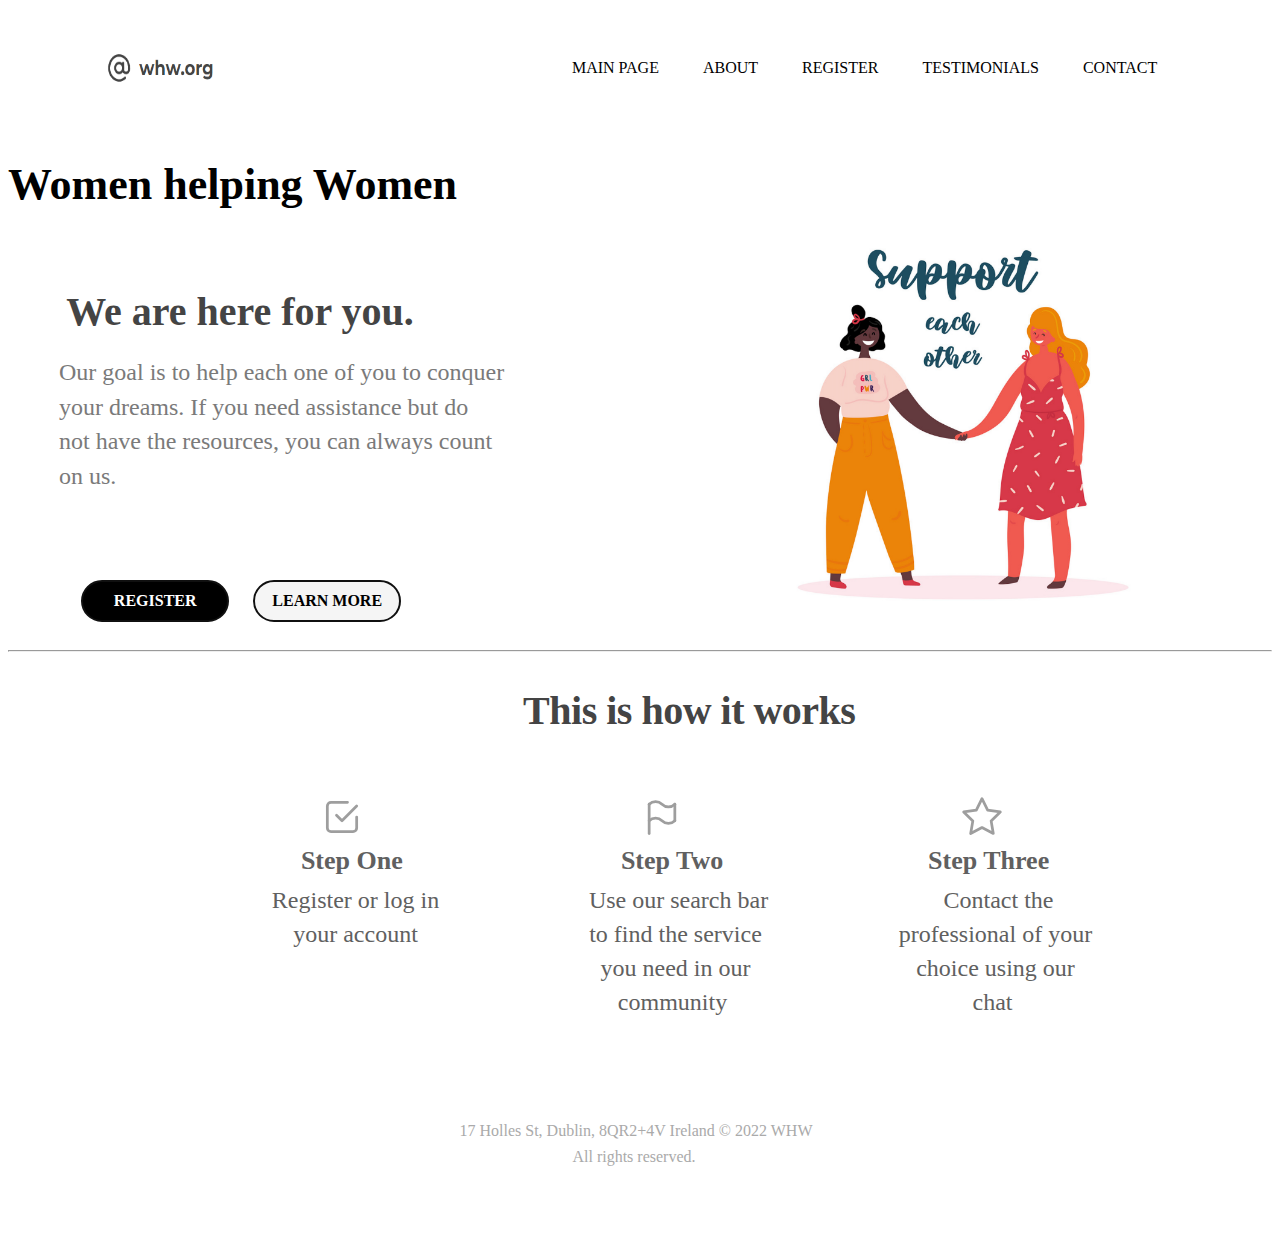
<file: index.html>
<!DOCTYPE html>
<html lang="en">
<head>
    <link rel="stylesheet" href="styles.css">
    <meta charset="UTF-8">
    <meta http-equiv="X-UA-Compatible" content="IE=edge">
    <meta name="viewport" content="width=device-width, initial-scale=1.0">
    <title>Women helping Women</title>
</head>
<body>
    <div id="AboutRegisterTestimonialsContact">
        <nav class="navbar">
            <img src="img/logo.png " class="logo">
            <ul>
           <li><a href="index.html" class="nav"> Main Page</a></li>
           <li><a href="index2.html" class="nav"> About </a></li>
           <li><a href="#" class="nav"> Register </a></li>
           <li><a href="#" class="nav"> Testimonials </a></li>
           <li><a href="#" class="nav"> Contact </a></li>
            <ul></ul>
        </nav>
        </div>
    <header>
        <h1> Women helping Women</h1>
    </header>
    
    

        <section>
            <div class="content">
                 <h2 id=> We are here for you. </h2>
                     <p id=>Our goal is to help each one of you to conquer your dreams. If you need assistance but do<br>not have the resources, you can always count on us. </p>
            </div>
            <img src="img/mainpic.png" id="img1">

    <div>        
         <nav class="registerlearn">
            <button type="button"a href="#" id="register"><span></span> Register </button>
            <button type="button"a href="#" id="Learnmore"><span></span> Learn more </button>
        </nav>
    </div>
            </section>
   <hr>
    <main>
        <h2 class="h2again"> This is how it works </h2>
     <div class="parent">
        <section>
            <div>
            <h3 class="stepone"> Step One </h3>
            <p> <svg xmlns="http://www.w3.org/2000/svg" id="icon1" class="icon icon-tabler icon-tabler-checkbox" width="44" height="44" viewBox="0 0 24 24" stroke-width="1.5" stroke="#9e9e9e" fill="none" stroke-linecap="round" stroke-linejoin="round">
                <path stroke="none" d="M0 0h24v24H0z" fill="none"/>
                <polyline points="9 11 12 14 20 6" />
                <path d="M20 12v6a2 2 0 0 1 -2 2h-12a2 2 0 0 1 -2 -2v-12a2 2 0 0 1 2 -2h9" />
            </svg></p>
        
            <p class="registerlogin">Register or log in your account</p>    
        </div>
        </section>

        <section>
            <div>
            <h3 class="steptwo"> Step Two </h3>
            <p><svg xmlns="http://www.w3.org/2000/svg" id="icon2" class="icon icon-tabler icon-tabler-flag" width="44" height="44" viewBox="0 0 24 24" stroke-width="1.5" stroke="#9e9e9e" fill="none" stroke-linecap="round" stroke-linejoin="round">
                <path stroke="none" d="M0 0h24v24H0z" fill="none"/>
                <line x1="5" y1="5" x2="5" y2="21" />
                <line x1="19" y1="5" x2="19" y2="14" />
                <path d="M5 5a5 5 0 0 1 7 0a5 5 0 0 0 7 0" />
                <path d="M5 14a5 5 0 0 1 7 0a5 5 0 0 0 7 0" />
            </svg></p>
           
            <p class="searchbarservice"> Use our search bar to find the service you need in our community </p>
       
        </div>
        </section>
        
        <section>
            <div>
            <h3 class="stepthree"> Step Three</h3>
            <p><svg xmlns="http://www.w3.org/2000/svg" id="icon3" class="icon icon-tabler icon-tabler-star" width="44" height="44" viewBox="0 0 24 24" stroke-width="1.5" stroke="#9e9e9e" fill="none" stroke-linecap="round" stroke-linejoin="round">
                <path stroke="none" d="M0 0h24v24H0z" fill="none"/>
                <path d="M12 17.75l-6.172 3.245l1.179 -6.873l-5 -4.867l6.9 -1l3.086 -6.253l3.086 6.253l6.9 1l-5 4.867l1.179 6.873z" />
            </svg></p>
        
            <p class="contactprof"> Contact the professional of your choice using our chat </p>
                
        </div>
        </section>
     </div>
    </main>
       
        <footer>
            <p class="copyright"> 17 Holles St, Dublin, 8QR2+4V Ireland © 2022 WHW All rights reserved.</p>
        </footer>


</body>
</html>
</file>
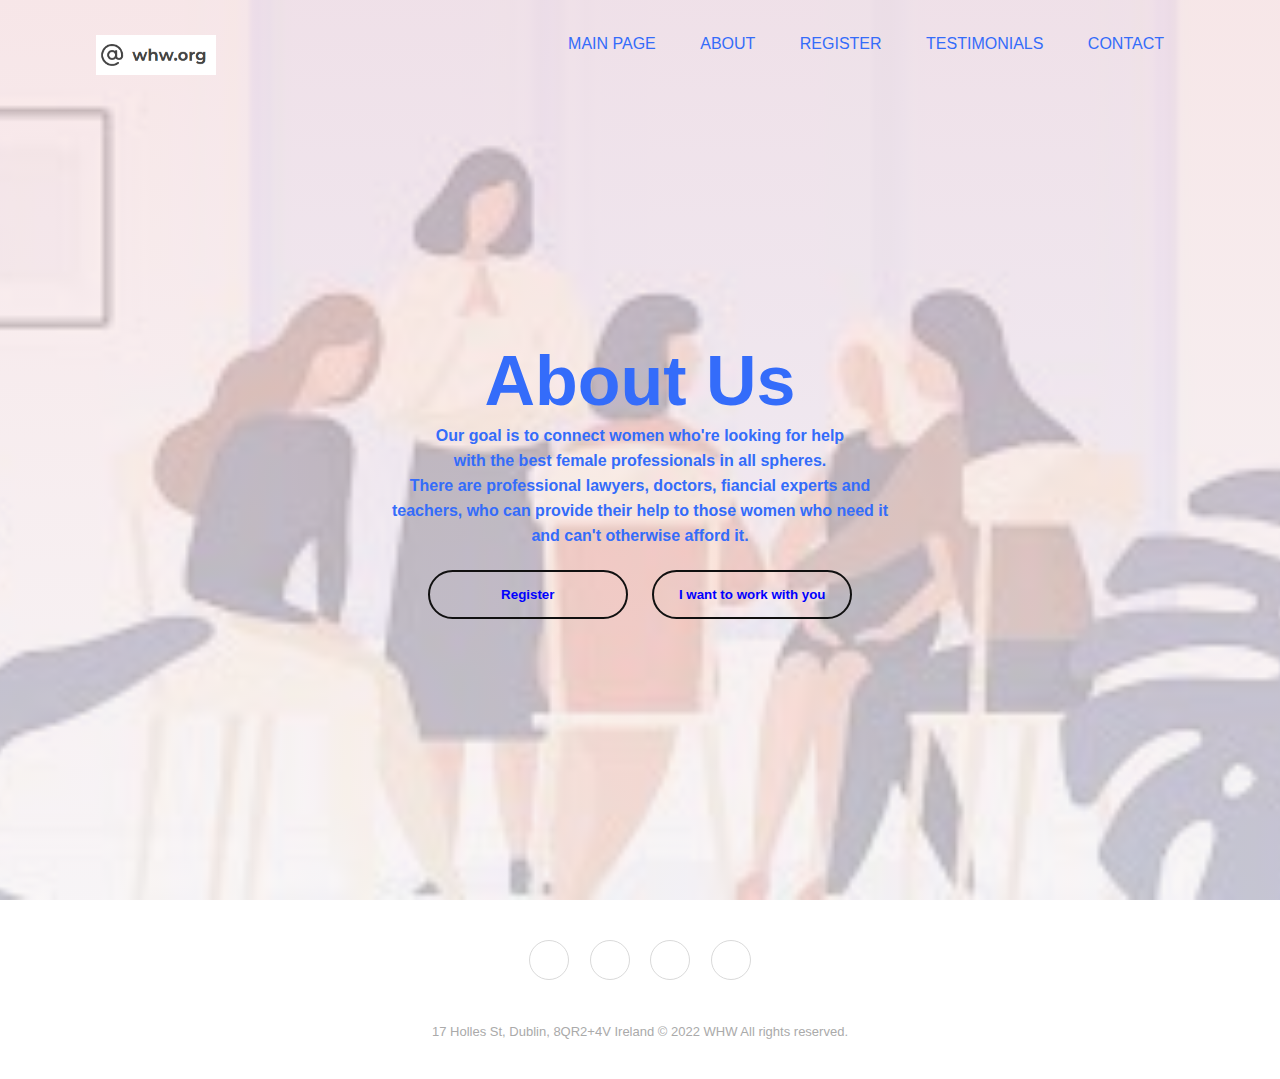
<file: index2.html>
<!DOCTYPE html>
<html lang="en">
<head>
  <meta charset="UTF-8">
  <meta name="viewport" content="width=device-width, initial-scale=1.0">
  <meta http-equiv="X-UA-Compatible" content="ie=edge">
  <title>CFG Project About Us Page</title>
  <link rel="stylesheet" href="./styles1.css">
  <link rel="stylesheet" href="https://cdnjs.cloudflare.com/ajax/libs/font-awesome/6.2.0/css/all.min.css" integrity="sha512-xh6O/CkQoPOWDdYTDqeRdPCVd1SpvCA9XXcUnZS2FmJNp1coAFzvtCN9BmamE+4aHK8yyUHUSCcJHgXloTyT2A==" crossorigin="anonymous" referrerpolicy="no-referrer" />
</head>

<body>
    <div class="banner">
        <div class="main">
        <div class="navbar">
            <img src="./img/logo.png " class="logo">
            <ul>
                <li><a href="index.html">Main Page</a></li>
                <li><a href="#">About</a></li>
                <li><a href="#">Register</a></li>
                <li><a href="#">Testimonials</a></li>
                <li><a href="#">Contact</a></li>
            </ul>
        </div>

        <div class="content">
            <h1>About Us</h1>
            <p> Our goal is to connect women who're looking for help <br> 
            with the best female professionals in all spheres. <br>
            There are professional lawyers, doctors, fiancial experts and <br> 
            teachers, who can provide their help to those women who need it <br>
            and can't otherwise afford it.   
            </p>

            <div>
                <button type="button"><span></span>Register</button>
                <button type="button"><span></span>I want to work with you</button>
            </div>

        </div>
    </div>

        <section class="footer">
            <div class="social">
                <a href="#"><i class="fab fa-instagram"></i></a>
                <a href="#"><i class="fab fa-twitter"></i></a>
                <a href="#"><i class="fab fa-facebook"></i></a>
                <a href="#"><i class="fab fa-youtube"></i></a>
            </div>
            <p class='copyright'> 17 Holles St, Dublin, 8QR2+4V Ireland
                © 2022 WHW All rights reserved.
            </p>

        </section>


    </div>
        
</body>
</file>
<file: styles.css>
body{
    background-color: white;

}
header{
    text-align: center;
    font-family: Montserrat, serif;
    font-size: 22px;
    font-style: normal;
    text-align: left;
    line-height: 1.28;
    padding-bottom: 5%;
}

.navbar{
    width: 85%;
    margin: auto;
    padding: 35px 0;
    display: flex;
    align-items: right;
    justify-content: space-between;
} 
/* #AboutRegisterTestimonialsContact{
    position: absolute; left: 50%;
    width: 656px;
    height: 60px;
    padding-left: 0px;
    padding-right: 0px;
    display: flex;
    align-items: center;
    align-content: stretch;
    flex-direction: row;

} */

.logo{
    width: 120px;
    cursor: pointer;
}

.navbar ul li{
    list-style: none;
    display: inline-block;
    margin: 0 20px;
    position: relative;
}

.navbar ul li a{
    text-decoration: none;
    color: rgb(0, 0, 0);
    text-transform: uppercase;
}

.navbar ul li ::after{
    content: '';
    height: 3px;
    width: 0%;
    background: #127e7e;
    position: absolute;
    left: 0;
    bottom: -10px;
    transition: 0.5s;
}

.navbar ul li:hover ::after{
    width: 100%;
}

.content{
    width: 50%;
    position: absolute;
    right: 60%;
    top: 20%;
    padding-top: 30%;
    transform: translateY(-50%);
    text-align: left;
    color: rgb(14, 14, 15);
}

.content h2{
    font-size: 20px;
    margin-top: 40px;
    color: rgb(68, 68, 68);
    font-weight: bold;
    font-style: normal;
    font-size: 40px;
    text-align: center;
    font-family: "Source Sans Pro", serif;
    letter-spacing: 0px;
    text-decoration: none;
    padding: 0px;
    padding-top: 15%;
    width: 75%;
    height: -100%;
    display: flex;
    align-items: center;
    justify-content: center;
    padding-top: 0%;
    position: relative;
    left: 20%;
}

.content p{
    margin: 2px auto;
    font-weight: 100;
    line-height: 25px;
    color: rgb(122, 122, 122);
    font-family: "Source Sans Pro", serif;
    font-size: 24px;
    font-style: normal;
    font-weight: 400;
    letter-spacing: 0px;
    text-align: left;
    text-decoration: none;
    vertical-align: top;
    line-height: 1.44;
    width: 458px;
    height: -100%;
    padding: 0px;
    min-width: 1px;
    min-height: 1px;
    white-space: pre-wrap;
    overflow-wrap: break-word;
    position: relative;
    left: 15%;
    bottom: 10%;
    margin-top: -2%;
}
.nav{
    color: rgb(68, 68, 68);
    font-weight: 400;
    font-style: normal;
    font-size: 16px;
    text-align: center;
    font-family: "Source Sans Pro", serif;
    letter-spacing: 0px;
    text-decoration: none;
    padding: 0px;
    width: 100%;
    height: 100%;
    display: flex;
    align-items: center;
    justify-content: center;
    padding: 0%;
}
#img1{
    width: 30%;
    position: relative;
    left: 60%;
    background-color: aliceblue;
    padding: 0%;
    margin-top: -5%;
}

.registerlearn{
    margin-top: -4%;
}
button{
    width: 200px;
    padding-top: 0%;
    text-align: center;
    margin: 20px 10px;
    border-radius: 25px;
    font-weight: bold;
    border: 2px solid #101010;
    background: transparent;
    color: white;
    cursor: pointer;
    position:relative;
    left: 5%;
    bottom: 5%;
    overflow: hidden;
}
span{
    background: #76a2df;
    height: 100%;
    width: 0%;
    border-radius: 25px;
    position: absolute;
    left: 0;
    bottom: 0;
    z-index: -1;
    transition: 0.5s;
}

button:hover span{
    width: 100%;
}

button:hover{
    border:none;
}
#register{
    color: white;
    font-family: "Source Sans Pro", serif;
    font-size: 16px;
    font-style: normal;
    font-weight: 600;
    letter-spacing: 0px;
    text-align: center;
    text-decoration: none;
    text-transform: uppercase;
    vertical-align: middle;
    width: 148px;
    height: 42px;
    padding: 0px 10px;
    min-width: 1px;
    min-height: 1px;
    white-space: pre-wrap;
    overflow-wrap: break-word;
    display: table-cell;
    word-break: break-word;
   border-radius: 25px;
   background-color: black;
}
#Learnmore{
    color: black;
    font-family: "Source Sans Pro", serif;
    font-size: 16px;
    font-style: normal;
    font-weight: 600;
    letter-spacing: 0px;
    text-align: center;
    text-decoration: none;
    text-transform: uppercase;
    vertical-align: middle;
    width: 148px;
    height: 42px;
    padding: 0px 10px;
    min-width: 1px;
    min-height: 1px;
    white-space: pre-wrap;
    overflow-wrap: break-word;
    display: table-cell;
    word-break: break-word;
   border-radius: 25px;
   background-color: whitesmoke;
}
.h2again{
    color: rgb(68, 68, 68);
    font-family: "Source Sans 3", serif;
    font-size: 40px;
    font-style: normal;
    font-weight: bold;
    letter-spacing: -0.5px;
    text-align: left;
    text-decoration: none;
    vertical-align: top;
    line-height: 1.28;
    width: 480px;
    height: 124px;
    padding: 0px;
    min-width: 1px;
    min-height: 1px;
    white-space: pre-wrap;
    overflow-wrap: break-word;
    position: relative;
    left: 40%;
}
.parent{
    display:flex;
    width: 33%;
    margin-top: -5%;
}
.stepone{
    color: rgb(96, 96, 96);
    font-family: "Source Sans Pro", serif;
    font-size: 26px;
    font-style: normal;
    font-weight: 600;
    letter-spacing: 0px;
    text-align: center;
    text-decoration: none;
    vertical-align: middle;
    width: auto;
    height: auto;
    padding: 0px;
    min-width: 1px;
    min-height: 1px;
    white-space: pre;
    display: table-cell;
    position: absolute;
    left: 23%;
    padding-top: 2%;
}
#icon1{
    position:absolute;
    left: 25%;
}

.registerlogin{
    color: rgb(96, 96, 96);
    font-family: "Source Sans Pro", serif;
    font-size: 24px;
    font-style: normal;
    font-weight: 400;
    letter-spacing: 0px;
    text-align: center;
    text-decoration: none;
    vertical-align: top;
    line-height: 1.42;
    width: 199px;
    height: 168px;
    padding: 0px;
    min-width: 1px;
    min-height: 1px;
    white-space: pre-wrap;
    overflow-wrap: break-word;
    position: absolute;
    left: 20%;
    padding-top: 5%;

}
.steptwo{
    color: rgb(96, 96, 96);
    font-family: "Source Sans Pro", serif;
    font-size: 26px;
    font-style: normal;
    font-weight: 600;
    letter-spacing: 0px;
    text-align: center;
    text-decoration: none;
    vertical-align: middle;
    width: auto;
    height: auto;
    padding: 0px;
    min-width: 1px;
    min-height: 1px;
    white-space: pre;
    display: table-cell;
    position: absolute;
    left: 48%;
    padding-top: 2%;
}
#icon2{
    position: absolute;
    left: 50%;

}

.searchbarservice{
    color: rgb(96, 96, 96);
    font-family: "Source Sans Pro", serif;
    font-size: 24px;
    font-style: normal;
    font-weight: 400;
    letter-spacing: 0px;
    text-align: center;
    text-decoration: none;
    vertical-align: top;
    line-height: 1.42;
    width: 199px;
    height: 168px;
    padding: 0px;
    min-width: 1px;
    min-height: 1px;
    white-space: pre-wrap;
    overflow-wrap: break-word;
    position: absolute;
    left: 45%;
    padding-top: 5%;
}
.stepthree{
    color: rgb(96, 96, 96);
    font-family: "Source Sans Pro", serif;
    font-size: 26px;
    font-style: normal;
    font-weight: 600;
    letter-spacing: 0px;
    text-align: center;
    text-decoration: none;
    vertical-align: middle;
    width: auto;
    padding: 0px;
    min-width: 1px;
    min-height: 1px;
    white-space: pre;
    display: table-cell;
    position: absolute;
    left: 72%;
    padding-top: 2%;
}
#icon3{
    position: absolute;
    left: 75%;


}

.contactprof{
    color: rgb(96, 96, 96);
    font-family: "Source Sans Pro", serif;
    font-size: 24px;
    font-style: normal;
    font-weight: 400;
    letter-spacing: 0px;
    text-align: center;
    text-decoration: none;
    vertical-align: top;
    line-height: 1.42;
    width: 199px;
    height: 168px;
    padding: 0px;
    min-width: 1px;
    min-height: 1px;
    white-space: pre-wrap;
    overflow-wrap: break-word;
    position: absolute;
    left: 70%;
    padding-top: 5%;
}
#img5{
    width: 20%;
    position: relative;
    left: 30%;
    background-color: rgb(192, 192, 192, 0.01);
    padding-top: 10%;
}
#img6{
    width: 15%;
    position: relative;
    left: 32%;
    background-color: rgb(192, 192, 192, 0.01);
    padding-top: 8%;
}
.footer{
    padding: 40px 0;
    background-color: white;
   
}
footer{
    color: rgb(170, 170, 170);
    font-family: "Source Sans Pro", serif;
    font-size: 16px;
    font-style: normal;
    font-weight: 400;
    letter-spacing: 0px;
    text-align: center;
    text-decoration: none;
    vertical-align: top;
    line-height: 1.6;
    width: 372px;
    height: 67px;
    padding: 0px;
    min-width: 1px;
    min-height: 1px;
    white-space: pre-wrap;
    overflow-wrap: break-word;
    position: absolute;
    left: 35%;
    padding-top: 20%;
}
.footer .copyright{
    margin-top: 15px;
    text-align: center;
    font-size: 13px ;
    color: #aaa;
}
</file>
<file: styles1.css>
*{
    margin: 0;
    padding: 0;
    font-family: sans-serif;
    box-sizing: border-box;
}

.banner{
    width: 100%;
    height: 100vh;
    background-image:linear-gradient(rgba(248, 225, 225, 0.75),rgba(248, 244, 244, 0.75)), url('./img/whw.jpg');
    background-size: cover;
    background-position: center;
}

.main{
    min-height: 100vh;
}

.navbar{
    width: 85%;
    margin: auto;
    padding: 35px 0;
    display: flex;
    align-items: right;
    justify-content: space-between;
} 

.logo{
    width: 120px;
    cursor: pointer;
}

.navbar ul li{
    list-style: none;
    display: inline-block;
    margin: 0 20px;
    position: relative;
}

.navbar ul li a{
    text-decoration: none;
    color: rgb(52, 108, 250);
    text-transform: uppercase;
}

.navbar ul li ::after{
    content: '';
    height: 3px;
    width: 0%;
    background: #090c0c;
    position: absolute;
    left: 0;
    bottom: -10px;
    transition: 0.5s;
}

.navbar ul li:hover ::after{
    width: 100%;
}

.content{
    width: 100%;
    position: absolute;
    top: 50%;
    transform: translateY(-50%);
    text-align: center;
    color: rgb(52, 108, 250);
}

.content h1{
    font-size: 70px;
    margin-top: 80px;
}

.content p{
    margin: 2px auto;
    line-height: 25px;
    font-weight: 600;
}

button{
    width: 200px;
    padding: 15px 0;
    text-align: center;
    margin: 20px 10px;
    border-radius: 25px;
    font-weight: bold;
    border: 2px solid #101010;
    background: transparent;
    color: blue;
    cursor: pointer;
    position: relative;
    overflow: hidden;
}

span{
    background: #76a2df;
    height: 100%;
    width: 0%;
    border-radius: 25px;
    position: absolute;
    left: 0;
    bottom: 0;
    z-index: -1;
    transition: 0.5s;
}

button:hover span{
    width: 100%;
}

button:hover{
    border: none;
}

.footer{
    padding: 40px 0;
    background-color: white;
   
}

.footer .social{
    text-align: center;
    padding-bottom:25px ;
    color: #4b4c4d;  
}

.footer .social a{
    font-size: 24px;
    color: inherit;
    border: 1px solid #ccc;
    width: 40px;
    height: 40px;
    line-height: 38px;
    display: inline-block;
    text-align: center;
    border-radius: 50%;
    margin: 0 8px;
    opacity: 0.75;
}

.footer .social a:hover{
    opacity: 0.9;
}

.footer .copyright{
    margin-top: 15px;
    text-align: center;
    font-size: 13px ;
    color: #aaa;
}
</file>
